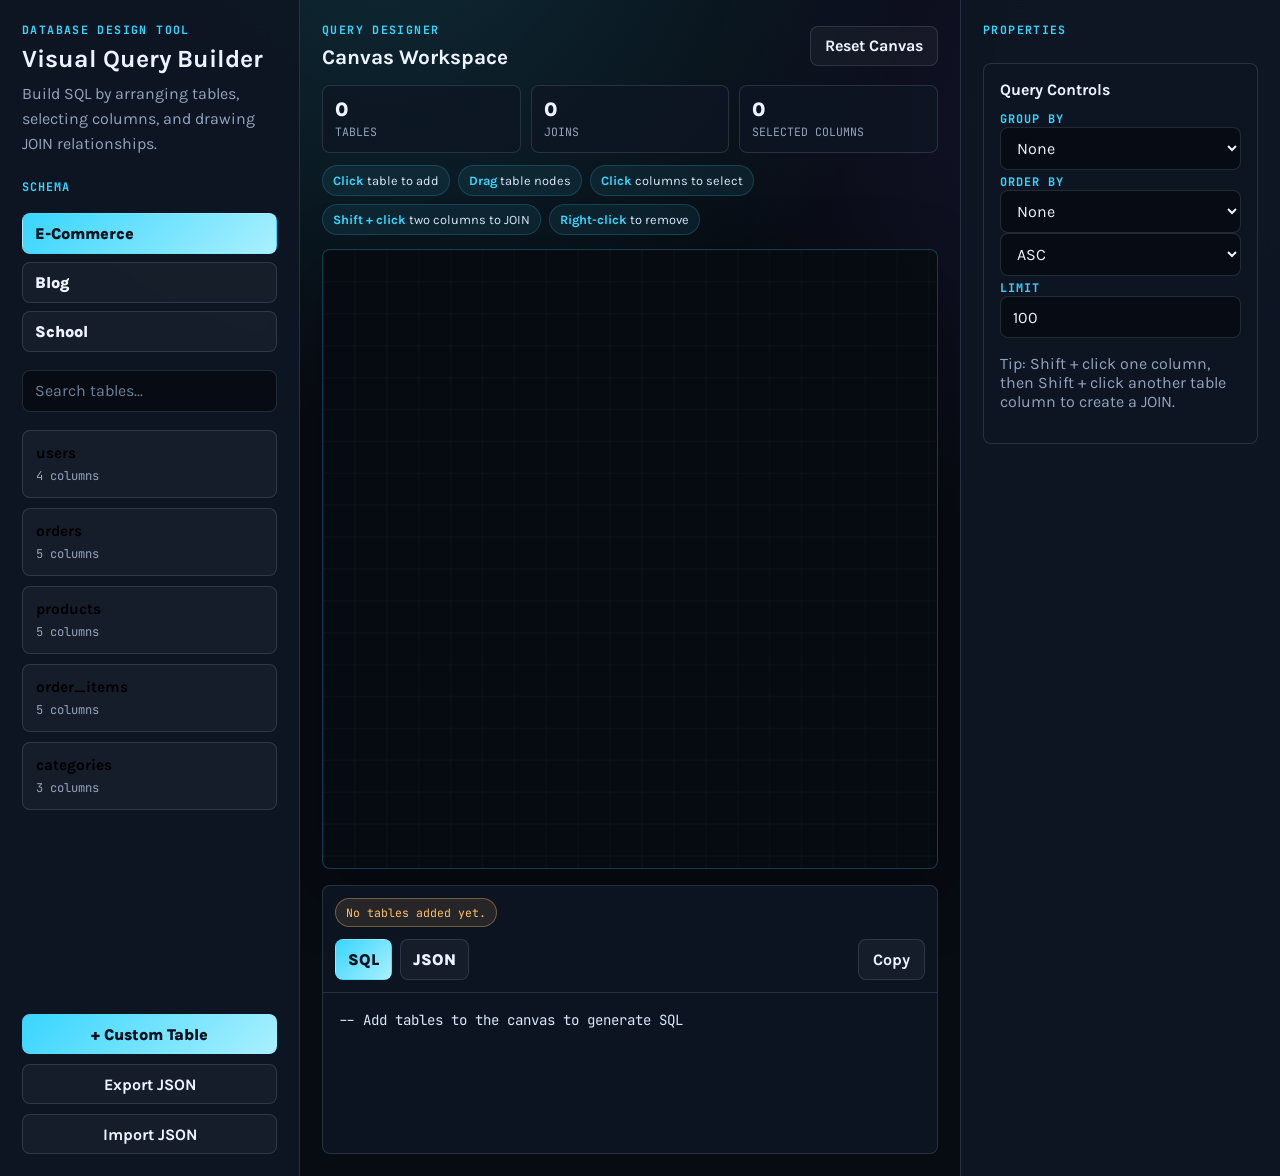
<file: index.html>
<!doctype html>
<html lang="en">
  <head>
    <meta charset="UTF-8" />
    <meta name="viewport" content="width=device-width, initial-scale=1.0" />
    <title>Visual Query Builder | Browser-Based SQL Query Designer</title>
    <link rel="icon" type="image/svg+xml" href="assets/favicon.svg" />
    <meta
      name="description"
      content="A browser-based visual SQL query designer built with HTML, CSS, Bootstrap 5, jQuery, Canvas API, and vanilla JavaScript."
    />
    <link rel="canonical" href="https://fazal305.github.io/visual-query-builder/" />
    <meta property="og:type" content="website" />
    <meta property="og:url" content="https://fazal305.github.io/visual-query-builder/" />
    <meta property="og:title" content="Visual Query Builder | Browser-Based SQL Query Designer" />
    <meta property="og:description" content="A browser-based visual SQL query designer built with HTML, CSS, Bootstrap 5, jQuery, Canvas API, and vanilla JavaScript." />
    <meta name="twitter:card" content="summary_large_image" />
    <meta name="twitter:title" content="Visual Query Builder | Browser-Based SQL Query Designer" />
    <meta name="twitter:description" content="A browser-based visual SQL query designer built with HTML, CSS, Bootstrap 5, jQuery, Canvas API, and vanilla JavaScript." />
    <link rel="preconnect" href="https://fonts.googleapis.com" />
    <link rel="preconnect" href="https://fonts.gstatic.com" crossorigin />
    <link
      href="https://fonts.googleapis.com/css2?family=Karla:wght@400;500;600;700;800&family=JetBrains+Mono:wght@400;600;700&display=swap"
      rel="stylesheet"
    />
    <link rel="stylesheet" href="vqb-styles.css" />
  </head>
  <body>
    <main class="app-shell">
      <aside class="sidebar-panel">
        <div class="brand-block">
          <p class="eyebrow">Database Design Tool</p>
          <h1>Visual Query Builder</h1>
          <p>
            Build SQL by arranging tables, selecting columns, and drawing JOIN
            relationships.
          </p>
        </div>

        <div class="panel-section-title">Schema</div>
        <div class="schema-tabs" aria-label="Schema tabs">
          <button
            class="schema-tab active"
            type="button"
            data-schema="ecommerce"
          >
            E-Commerce
          </button>
          <button class="schema-tab" type="button" data-schema="blog">
            Blog
          </button>
          <button class="schema-tab" type="button" data-schema="school">
            School
          </button>
        </div>

        <label class="visually-hidden" for="table-search-input"
          >Search tables</label
        >
        <input
          id="table-search-input"
          class="panel-input"
          type="text"
          placeholder="Search tables..."
        />

        <div id="schema-table-list" class="schema-table-list"></div>

        <div class="sidebar-actions">
          <button id="custom-table-btn" class="primary-btn" type="button">
            + Custom Table
          </button>
          <button id="export-query-btn" class="secondary-btn" type="button">
            Export JSON
          </button>
          <label for="import-query-input" class="secondary-btn file-action"
            >Import JSON</label
          >
          <input
            id="import-query-input"
            type="file"
            accept=".json,application/json"
            hidden
          />
        </div>
      </aside>

      <section class="canvas-panel">
        <div class="canvas-toolbar">
          <div>
            <p class="eyebrow">Query Designer</p>
            <h2>Canvas Workspace</h2>
          </div>
          <button id="reset-canvas-btn" class="secondary-btn" type="button">
            Reset Canvas
          </button>
        </div>

        <div class="stats-strip">
          <article>
            <span id="table-count-stat">0</span>
            <small>tables</small>
          </article>
          <article>
            <span id="join-count-stat">0</span>
            <small>joins</small>
          </article>
          <article>
            <span id="column-count-stat">0</span>
            <small>selected columns</small>
          </article>
        </div>

        <div class="help-strip">
          <span><strong>Click</strong> table to add</span>
          <span><strong>Drag</strong> table nodes</span>
          <span><strong>Click</strong> columns to select</span>
          <span><strong>Shift + click</strong> two columns to JOIN</span>
          <span><strong>Right-click</strong> to remove</span>
        </div>

        <canvas id="query-canvas" width="1000" height="620"></canvas>

        <section class="output-panel">
          <div
            id="validation-warning-list"
            class="validation-warning-list"
          ></div>

          <div class="output-tabs">
            <button class="output-tab active" type="button" data-output="sql">
              SQL
            </button>
            <button class="output-tab" type="button" data-output="json">
              JSON
            </button>
            <button id="copy-output-btn" class="copy-btn" type="button">
              Copy
            </button>
          </div>

          <pre id="sql-output" class="query-output active"></pre>
          <pre id="json-output" class="query-output"></pre>
        </section>
      </section>

      <aside class="right-panel">
        <p class="eyebrow">Properties</p>
        <div id="right-panel-content" class="panel-card">
          <h3>Query Controls</h3>
          <p>Select a table or join on the canvas to edit its settings.</p>
        </div>
      </aside>
    </main>

    <div id="canvas-context-menu" class="canvas-context-menu">
      <button id="context-edit-table-btn" type="button">Edit Table</button>
      <button id="context-remove-table-btn" type="button">Remove Table</button>
      <button id="context-remove-join-btn" type="button">Remove JOIN</button>
    </div>

    <div id="custom-table-modal" class="modal-overlay" aria-hidden="true">
      <div
        class="modal-card"
        role="dialog"
        aria-modal="true"
        aria-labelledby="custom-table-title"
      >
        <div class="modal-header">
          <div>
            <p class="eyebrow">Custom Schema</p>
            <h2 id="custom-table-title">Create Custom Table</h2>
          </div>
          <button
            id="close-custom-table-modal-btn"
            class="icon-btn"
            type="button"
            aria-label="Close modal"
          >
            x
          </button>
        </div>

        <div class="modal-body">
          <label class="form-label" for="custom-table-name-input"
            >Table Name</label
          >
          <input
            id="custom-table-name-input"
            class="panel-input"
            placeholder="Example: invoices"
          />
          <p id="custom-table-name-error" class="field-error"></p>

          <div class="panel-section-title">Columns</div>

          <div id="custom-column-list" class="custom-column-list">
            <div class="custom-column-row">
              <input
                class="panel-input custom-column-name"
                placeholder="Column name e.g. id"
              />
              <select class="panel-input custom-column-type">
                <option value="INT">INT</option>
                <option value="VARCHAR">VARCHAR</option>
                <option value="TEXT">TEXT</option>
                <option value="DECIMAL">DECIMAL</option>
                <option value="DATETIME">DATETIME</option>
                <option value="BOOLEAN">BOOLEAN</option>
              </select>
              <button class="remove-custom-column-btn" type="button">x</button>
            </div>
          </div>
          <p id="custom-column-error" class="field-error"></p>

          <button
            id="add-custom-column-btn"
            class="secondary-btn full-width"
            type="button"
          >
            + Add Column
          </button>
        </div>

        <div class="modal-footer">
          <button
            id="cancel-custom-table-btn"
            class="secondary-btn"
            type="button"
          >
            Cancel
          </button>
          <button
            id="create-custom-table-btn"
            class="primary-btn"
            type="button"
          >
            Create Table
          </button>
        </div>
      </div>
    </div>

    <script src="vqb-state.js"></script>
    <script src="vqb-canvas.js"></script>
    <script src="vqb-tables.js"></script>
    <script src="vqb-relations.js"></script>
    <script src="vqb-generator.js"></script>
    <script src="vqb-app.js"></script>
  </body>
</html>
</file>
<file: vqb-styles.css>
:root {
  --bg: #070b12;
  --surface: #0e1624;
  --surface-2: #111c2d;
  --surface-3: #162235;
  --line: rgba(159, 176, 205, 0.18);
  --text: #eef4ff;
  --muted: #93a4bc;
  --accent: #38d5ff;
  --accent-2: #7c5cff;
  --success: #3ddc97;
  --warning: #ffbf69;
  --danger: #ff6b6b;
  --mono: "JetBrains Mono", Consolas, monospace;
  --sans: "Karla", Arial, sans-serif;
}

* {
  box-sizing: border-box;
}

html {
  min-height: 100%;
  background: var(--bg);
}

body {
  margin: 0;
  min-height: 100vh;
  color: var(--text);
  font-family: var(--sans);
  background:
    radial-gradient(
      circle at 30% -10%,
      rgba(56, 213, 255, 0.16),
      transparent 34rem
    ),
    radial-gradient(
      circle at 90% 10%,
      rgba(124, 92, 255, 0.12),
      transparent 28rem
    ),
    var(--bg);
}

button,
input,
select {
  font: inherit;
}

button,
.file-action {
  cursor: pointer;
}

button:focus-visible,
input:focus-visible,
select:focus-visible,
.file-action:focus-visible {
  outline: 3px solid rgba(56, 213, 255, 0.34);
  outline-offset: 2px;
}

.app-shell {
  display: grid;
  grid-template-columns: minmax(250px, 300px) minmax(0, 1fr) minmax(
      260px,
      320px
    );
  min-height: 100vh;
}

.sidebar-panel,
.right-panel {
  display: flex;
  flex-direction: column;
  gap: 18px;
  padding: 22px;
  background: rgba(14, 22, 36, 0.94);
  backdrop-filter: blur(18px);
}

.sidebar-panel {
  border-right: 1px solid var(--line);
}

.right-panel {
  border-left: 1px solid var(--line);
}

.canvas-panel {
  min-width: 0;
  padding: 22px;
  overflow: hidden;
}

.brand-block h1,
.canvas-toolbar h2,
.modal-header h2 {
  margin: 0;
  letter-spacing: 0;
}

.brand-block h1 {
  font-size: 1.55rem;
  line-height: 1.1;
}

.brand-block p:not(.eyebrow) {
  margin: 10px 0 0;
  color: var(--muted);
  line-height: 1.55;
}

.canvas-toolbar h2 {
  font-size: 1.3rem;
}

.eyebrow {
  margin: 0 0 8px;
  color: var(--accent);
  font-family: var(--mono);
  font-size: 0.72rem;
  font-weight: 700;
  letter-spacing: 0.12em;
  text-transform: uppercase;
}

.panel-section-title {
  margin: 4px 0 0;
  color: var(--accent);
  font-family: var(--mono);
  font-size: 0.74rem;
  font-weight: 700;
  letter-spacing: 0.08em;
  text-transform: uppercase;
}

.schema-tabs {
  display: grid;
  grid-template-columns: 1fr;
  gap: 8px;
}

.schema-tab,
.output-tab,
.primary-btn,
.secondary-btn,
.copy-btn,
.icon-btn {
  border: 1px solid transparent;
  border-radius: 8px;
  min-height: 40px;
  transition:
    border-color 160ms ease,
    background 160ms ease,
    color 160ms ease,
    transform 160ms ease;
}

.schema-tab,
.output-tab,
.secondary-btn,
.copy-btn,
.icon-btn {
  background: rgba(255, 255, 255, 0.04);
  border-color: var(--line);
  color: var(--text);
}

.schema-tab,
.output-tab {
  padding: 10px 12px;
  font-weight: 800;
  text-align: left;
}

.schema-tab.active,
.output-tab.active {
  background: linear-gradient(135deg, var(--accent), #aaf0ff);
  border-color: transparent;
  color: #06111c;
}

.primary-btn {
  background: linear-gradient(135deg, var(--accent), #aaf0ff);
  color: #06111c;
  border: none;
  font-weight: 800;
}

.secondary-btn,
.copy-btn,
.icon-btn {
  display: inline-flex;
  align-items: center;
  justify-content: center;
  padding: 0 14px;
  font-weight: 700;
  text-decoration: none;
}

.primary-btn:hover,
.schema-table-item:hover {
  transform: translateY(-1px);
}

.secondary-btn:hover,
.copy-btn:hover,
.icon-btn:hover,
.schema-tab:not(.active):hover,
.output-tab:not(.active):hover {
  border-color: rgba(56, 213, 255, 0.6);
  color: var(--accent);
}

.full-width {
  width: 100%;
}

.panel-input {
  width: 100%;
  min-height: 42px;
  margin: 0;
  padding: 10px 12px;
  background: rgba(7, 11, 18, 0.82);
  border: 1px solid var(--line);
  border-radius: 8px;
  color: var(--text);
}

.panel-input::placeholder {
  color: #6f8097;
}

.panel-input:focus {
  border-color: rgba(56, 213, 255, 0.8);
}

.schema-table-list {
  display: grid;
  gap: 10px;
  overflow: auto;
}

.schema-table-item {
  display: grid;
  gap: 6px;
  padding: 13px;
  background: rgba(255, 255, 255, 0.04);
  border: 1px solid var(--line);
  border-radius: 8px;
  text-align: left;
}

.schema-table-item h4 {
  margin: 0;
  font-size: 0.96rem;
}

.column-count,
.hint-text,
.panel-card p {
  color: var(--muted);
}

.column-count {
  font-family: var(--mono);
  font-size: 0.76rem;
}

.field-error {
  color: var(--danger);
  font-size: 0.8rem;
  margin: 4px 0 0;
}

.field-error:empty {
  display: none;
}

.sidebar-actions {
  display: grid;
  gap: 10px;
  margin-top: auto;
}

.canvas-toolbar {
  display: flex;
  align-items: center;
  justify-content: space-between;
  gap: 16px;
  margin-bottom: 16px;
}

.stats-strip {
  display: grid;
  grid-template-columns: repeat(3, minmax(0, 1fr));
  gap: 10px;
  margin-bottom: 12px;
}

.stats-strip article {
  padding: 12px;
  background: rgba(14, 22, 36, 0.74);
  border: 1px solid var(--line);
  border-radius: 8px;
}

.stats-strip span {
  display: block;
  font-size: 1.25rem;
  font-weight: 800;
}

.stats-strip small {
  color: var(--muted);
  font-family: var(--mono);
  font-size: 0.72rem;
  text-transform: uppercase;
}

.help-strip {
  display: flex;
  flex-wrap: wrap;
  gap: 8px;
  margin-bottom: 14px;
}

.help-strip span {
  padding: 7px 10px;
  background: rgba(56, 213, 255, 0.08);
  border: 1px solid rgba(56, 213, 255, 0.18);
  border-radius: 999px;
  color: #d9e8fb;
  font-size: 0.8rem;
}

.help-strip strong {
  color: var(--accent);
}

#query-canvas {
  display: block;
  width: 100%;
  height: 620px;
  background: rgba(7, 11, 18, 0.92);
  border: 1px solid rgba(56, 213, 255, 0.26);
  border-radius: 8px;
  box-shadow: 0 22px 70px rgba(0, 0, 0, 0.32);
}

.output-panel,
.panel-card {
  background: rgba(14, 22, 36, 0.92);
  border: 1px solid var(--line);
  border-radius: 8px;
}

.output-panel {
  margin-top: 16px;
  overflow: hidden;
}

.output-tabs {
  display: flex;
  gap: 8px;
  padding: 12px;
  border-bottom: 1px solid var(--line);
}

.copy-btn {
  margin-left: auto;
}

.query-output {
  display: none;
  min-height: 160px;
  max-height: 280px;
  margin: 0;
  padding: 16px;
  overflow: auto;
  color: #d9e8fb;
  font-family: var(--mono);
  font-size: 0.88rem;
  line-height: 1.65;
  white-space: pre-wrap;
}

.query-output.active {
  display: block;
}

.panel-card {
  padding: 16px;
}

.panel-card h3 {
  margin: 0 0 12px;
  font-size: 1rem;
}

.form-label {
  display: block;
  margin-bottom: 8px;
  color: #dbe8f7;
  font-weight: 700;
}

.column-control-list {
  display: grid;
  gap: 8px;
}

.column-control {
  display: grid;
  grid-template-columns: auto 1fr auto;
  align-items: center;
  gap: 9px;
  padding: 9px;
  background: rgba(7, 11, 18, 0.68);
  border: 1px solid var(--line);
  border-radius: 8px;
}

.column-control small {
  color: var(--warning);
  font-family: var(--mono);
  font-size: 0.7rem;
}

.join-summary {
  padding: 12px;
  background: rgba(56, 213, 255, 0.08);
  border: 1px solid rgba(56, 213, 255, 0.18);
  border-radius: 8px;
  color: var(--text);
  font-family: var(--mono);
  line-height: 1.6;
}

.validation-warning-list {
  display: flex;
  flex-wrap: wrap;
  gap: 8px;
  padding: 12px 12px 0;
}

.validation-warning-list:empty {
  display: none;
}

.warning-badge {
  padding: 6px 10px;
  background: rgba(255, 191, 105, 0.11);
  border: 1px solid rgba(255, 191, 105, 0.35);
  border-radius: 999px;
  color: var(--warning);
  font-family: var(--mono);
  font-size: 0.72rem;
}

.sql-keyword {
  color: var(--accent);
  font-weight: 800;
}

.sql-column {
  color: #b9a7ff;
}

.sql-value {
  color: var(--warning);
}

.condition-pill {
  display: flex;
  justify-content: space-between;
  align-items: center;
  gap: 8px;
  margin-top: 8px;
  padding: 8px 10px;
  background: rgba(7, 11, 18, 0.68);
  border: 1px solid rgba(124, 92, 255, 0.28);
  border-radius: 8px;
  font-family: var(--mono);
  font-size: 0.72rem;
}

.remove-condition-btn,
.remove-custom-column-btn {
  background: rgba(255, 107, 107, 0.1);
  border: 1px solid rgba(255, 107, 107, 0.35);
  border-radius: 8px;
  color: var(--danger);
  min-height: 34px;
}

.remove-condition-btn {
  min-width: 34px;
}

.canvas-context-menu {
  display: none;
  position: fixed;
  z-index: 50;
  width: 184px;
  overflow: hidden;
  background: #101a2b;
  border: 1px solid rgba(56, 213, 255, 0.35);
  border-radius: 8px;
  box-shadow: 0 18px 50px rgba(0, 0, 0, 0.32);
}

.canvas-context-menu.show {
  display: block;
}

.canvas-context-menu button {
  width: 100%;
  padding: 12px 14px;
  background: transparent;
  border: none;
  color: var(--text);
  text-align: left;
}

.canvas-context-menu button:hover {
  background: rgba(56, 213, 255, 0.1);
  color: var(--accent);
}

.modal-overlay {
  display: none;
  position: fixed;
  inset: 0;
  z-index: 60;
  place-items: center;
  padding: 18px;
  background: rgba(1, 6, 13, 0.76);
}

.modal-overlay.show {
  display: grid;
}

.modal-card {
  width: min(720px, 100%);
  max-height: min(760px, 92vh);
  overflow: auto;
  background: #101a2b;
  border: 1px solid rgba(56, 213, 255, 0.28);
  border-radius: 8px;
  box-shadow: 0 28px 80px rgba(0, 0, 0, 0.45);
}

.modal-header,
.modal-footer {
  display: flex;
  align-items: center;
  justify-content: space-between;
  gap: 12px;
  padding: 18px;
  border-bottom: 1px solid var(--line);
}

.modal-footer {
  border-top: 1px solid var(--line);
  border-bottom: none;
}

.modal-body {
  display: grid;
  gap: 12px;
  padding: 18px;
}

.custom-column-list {
  display: grid;
  gap: 10px;
}

.custom-column-row {
  display: grid;
  grid-template-columns: minmax(0, 1fr) 150px 42px;
  gap: 10px;
}

.visually-hidden {
  position: absolute;
  width: 1px;
  height: 1px;
  padding: 0;
  margin: -1px;
  overflow: hidden;
  clip: rect(0, 0, 0, 0);
  white-space: nowrap;
  border: 0;
}

@media (max-width: 1180px) {
  .app-shell {
    grid-template-columns: 1fr;
  }

  .sidebar-panel,
  .right-panel {
    border: none;
  }

  .sidebar-actions,
  .schema-tabs {
    grid-template-columns: repeat(3, minmax(0, 1fr));
  }

  .schema-table-list {
    grid-template-columns: repeat(2, minmax(0, 1fr));
  }

  #query-canvas {
    height: 540px;
  }
}

@media (max-width: 720px) {
  .sidebar-panel,
  .right-panel,
  .canvas-panel {
    padding: 16px;
  }

  .canvas-toolbar,
  .modal-header,
  .modal-footer {
    align-items: stretch;
    flex-direction: column;
  }

  .schema-tabs,
  .sidebar-actions,
  .schema-table-list,
  .stats-strip,
  .custom-column-row {
    grid-template-columns: 1fr;
  }

  #query-canvas {
    height: 460px;
  }
}
</file>
